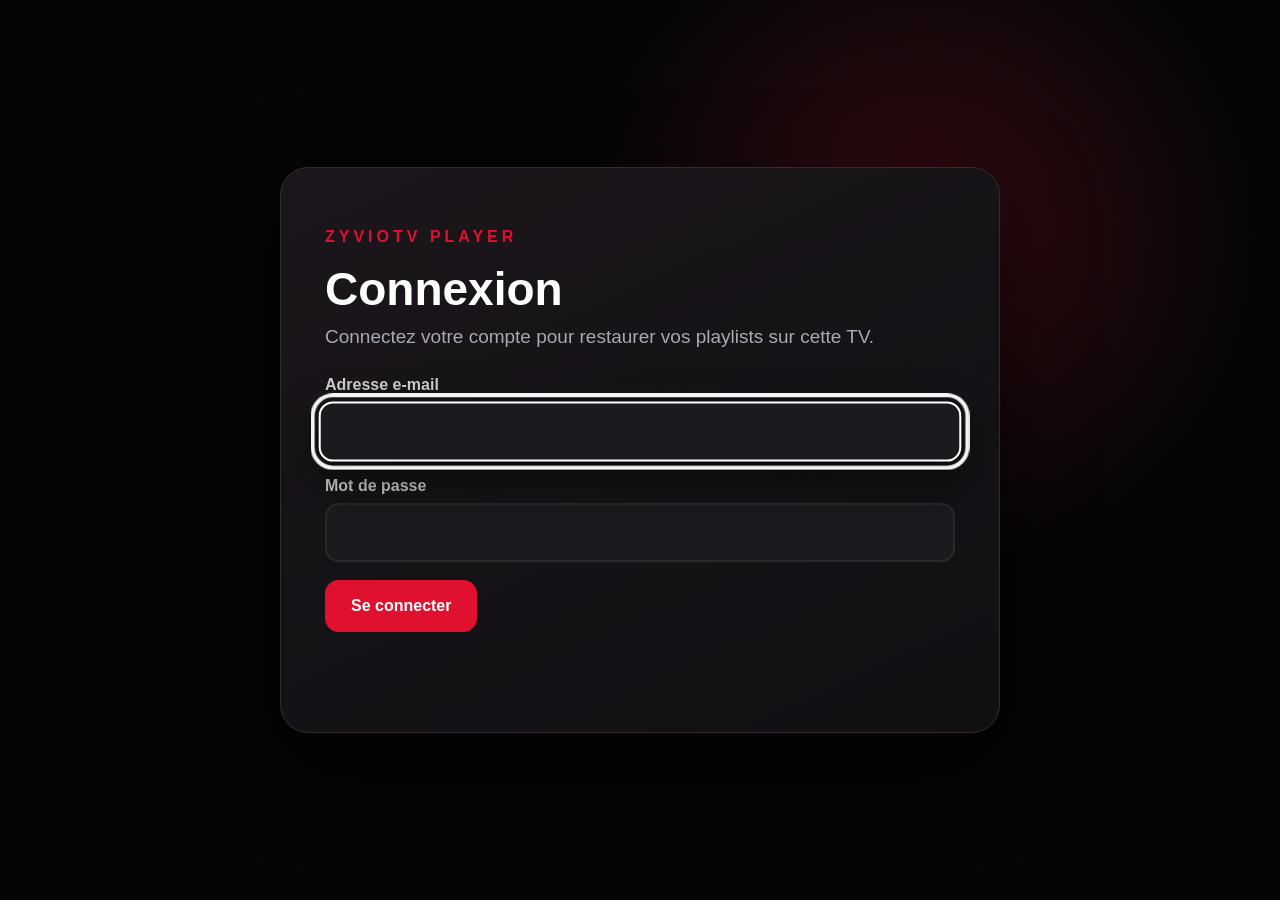
<file: tizenApp/index.html>
<!doctype html>
<html lang="fr">
<head>
    <meta charset="utf-8">
    <meta name="viewport" content="width=device-width,initial-scale=1,viewport-fit=cover">
    <title>ZYVIOTV Player</title>
    <link rel="stylesheet" href="styles.css">
</head>
<body>
    <section id="auth-screen" class="auth-screen">
        <div class="auth-card">
            <p class="eyebrow">ZYVIOTV PLAYER</p>
            <h1>Connexion</h1>
            <p class="auth-copy">Connectez votre compte pour restaurer vos playlists sur cette TV.</p>
            <label>
                <span>Adresse e-mail</span>
                <input id="auth-email" data-focusable type="email" autocomplete="email">
            </label>
            <label>
                <span>Mot de passe</span>
                <input id="auth-password" data-focusable type="password" autocomplete="current-password">
            </label>
            <button id="auth-submit" class="primary" data-focusable data-action="sign-in">Se connecter</button>
            <div id="auth-status" class="status" aria-live="polite"></div>
        </div>
    </section>

    <section id="profile-screen" class="profile-screen" hidden>
        <div class="profile-shell">
            <p class="eyebrow">ZYVIOTV PLAYER</p>
            <h1>Qui regarde ?</h1>
            <div id="profile-grid" class="profile-grid"></div>
            <div id="profile-status" class="status" aria-live="polite"></div>
        </div>
    </section>

    <section id="pin-screen" class="pin-screen" hidden>
        <div class="pin-card">
            <p class="eyebrow">CONTRÔLE PARENTAL</p>
            <h1 id="pin-title">Code PIN requis</h1>
            <p id="pin-copy">Saisissez le code PIN parental à 4 chiffres.</p>
            <input id="pin-input" data-focusable type="password" inputmode="numeric" maxlength="4" autocomplete="off">
            <div class="pin-actions">
                <button class="primary" data-focusable data-action="verify-pin">Valider</button>
                <button class="secondary" data-focusable data-action="cancel-pin">Annuler</button>
            </div>
            <div id="pin-status" class="status" aria-live="polite"></div>
        </div>
    </section>

    <section id="system-screen" class="system-screen" hidden>
        <div class="system-card">
            <p class="eyebrow">ZYVIOTV PLAYER</p>
            <h1 id="system-title">Information</h1>
            <p id="system-copy"></p>
            <div class="system-actions">
                <button id="system-continue" class="primary" data-focusable data-action="system-continue" hidden>Continuer</button>
                <button id="system-signout" class="secondary" data-focusable data-action="sign-out" hidden>Se déconnecter</button>
            </div>
        </div>
    </section>

    <section id="device-edit-screen" class="pin-screen" hidden>
        <div class="pin-card">
            <p class="eyebrow">APPAREIL</p>
            <h1>Renommer l’appareil</h1>
            <p>Choisissez un nom facile à reconnaître.</p>
            <input id="device-name-input" data-focusable type="text" maxlength="60" autocomplete="off">
            <div class="pin-actions">
                <button class="primary" data-focusable data-action="save-device-name">Enregistrer</button>
                <button class="secondary" data-focusable data-action="cancel-device-name">Annuler</button>
            </div>
            <div id="device-edit-status" class="status" aria-live="polite"></div>
        </div>
    </section>

    <main id="app-shell" class="app-shell" hidden>
        <aside class="rail" aria-label="Navigation principale">
            <div class="brand">
                <strong>ZYVIOTV</strong>
                <span>PLAYER</span>
            </div>

            <nav id="main-nav" aria-label="Rubriques ZYVIOTV">
                <button class="nav-item active" data-focusable data-section="home" aria-current="page">Accueil</button>
                <button class="nav-item" data-focusable data-section="live">TV</button>
                <button class="nav-item" data-focusable data-section="movies">Films</button>
                <button class="nav-item" data-focusable data-section="series">Séries</button>
                <button class="nav-item" data-focusable data-section="profiles">Profils</button>
                <button class="nav-item" data-focusable data-section="more">Plus</button>
            </nav>
        </aside>

        <section class="content">
            <video id="tv-player" class="tv-player" playsinline hidden></video>
            <header class="hero" aria-label="Découvrir ZYVIOTV">
                <div>
                    <p class="eyebrow">SAMSUNG SMART TV</p>
                    <h1>Tout votre univers au même endroit.</h1>
                    <p>Une expérience pensée pour la télécommande et l'affichage grand écran.</p>
                    <button class="primary" data-focusable data-action="open-live">Regarder la TV</button>
                </div>
            </header>

            <section class="shelf">
                <h2>Accès rapide</h2>
                <div class="cards">
                    <button class="card" data-focusable data-section="live"><span>TV en direct</span></button>
                    <button class="card" data-focusable data-section="movies"><span>Films</span></button>
                    <button class="card" data-focusable data-section="series"><span>Séries</span></button>
                    <button class="card" data-focusable data-section="favorites"><span>Favoris</span></button>
                </div>
            </section>

            <section id="continue-shelf" class="shelf" hidden>
                <div class="shelf-header"><h2>Reprendre la lecture</h2><button class="shelf-more" data-focusable data-home-see-all="continue" hidden>Voir tout</button></div>
                <div id="continue-cards" class="cards wide"></div>
            </section>

            <section id="next-episodes-shelf" class="shelf" hidden>
                <div class="shelf-header"><h2>Épisodes suivants</h2><button class="shelf-more" data-focusable data-home-see-all="next-episodes" hidden>Voir tout</button></div>
                <div id="next-episode-cards" class="cards wide"></div>
            </section>

            <section id="recent-channels-shelf" class="shelf" hidden>
                <div class="shelf-header"><h2>Chaînes récentes</h2><button class="shelf-more" data-focusable data-home-see-all="recent-live" hidden>Voir tout</button></div>
                <div id="recent-channel-cards" class="cards wide"></div>
            </section>

            <section id="favorites-shelf" class="shelf" hidden>
                <div class="shelf-header"><h2>Favoris</h2><button class="shelf-more" data-focusable data-home-see-all="favorites" hidden>Voir tout</button></div>
                <div id="favorite-cards" class="cards wide"></div>
            </section>

            <section id="recent-movies-shelf" class="shelf" hidden>
                <div class="shelf-header"><h2>Films récents</h2><button class="shelf-more" data-focusable data-home-see-all="recent-movies" hidden>Voir tout</button></div>
                <div id="recent-movie-cards" class="cards wide"></div>
            </section>

            <section id="recent-series-shelf" class="shelf" hidden>
                <div class="shelf-header"><h2>Séries récentes</h2><button class="shelf-more" data-focusable data-home-see-all="recent-series" hidden>Voir tout</button></div>
                <div id="recent-series-cards" class="cards wide"></div>
            </section>

            <section id="same-category-shelf" class="shelf" hidden>
                <div class="shelf-header"><h2 id="same-category-title">Dans la même catégorie</h2><button class="shelf-more" data-focusable data-home-see-all="same-category" hidden>Voir tout</button></div>
                <div id="same-category-cards" class="cards wide"></div>
            </section>

            <section id="more-panel" class="catalog-panel" hidden>
                <div class="catalog-header">
                    <h2>Plus</h2>
                </div>
                <div class="cards">
                    <button class="card" data-focusable data-action="open-devices"><span>Appareils</span></button>
                    <button class="card" data-focusable data-section="profiles"><span>Profils</span></button>
                    <button class="card" data-focusable data-action="sign-out"><span>Se déconnecter</span></button>
                </div>
            </section>

            <section id="devices-panel" class="catalog-panel" hidden>
                <div class="catalog-header">
                    <h2>Appareils</h2>
                    <span id="devices-count"></span>
                </div>
                <div id="devices-grid" class="catalog-grid"></div>
            </section>

            <section id="catalog-panel" class="catalog-panel" hidden>
                <div class="catalog-header">
                    <h2 id="catalog-title">Catalogue</h2>
                    <span id="catalog-count"></span>
                </div>
                <div id="catalog-grid" class="catalog-grid"></div>
            </section>

            <div id="status" class="status" aria-live="polite"></div>
        </section>
    </main>

    <script src="auth.js"></script>
    <script src="cloud.js"></script>
    <script src="provider.js"></script>
    <script src="player.js"></script>
    <script src="app.js"></script>
</body>
</html>
</file>
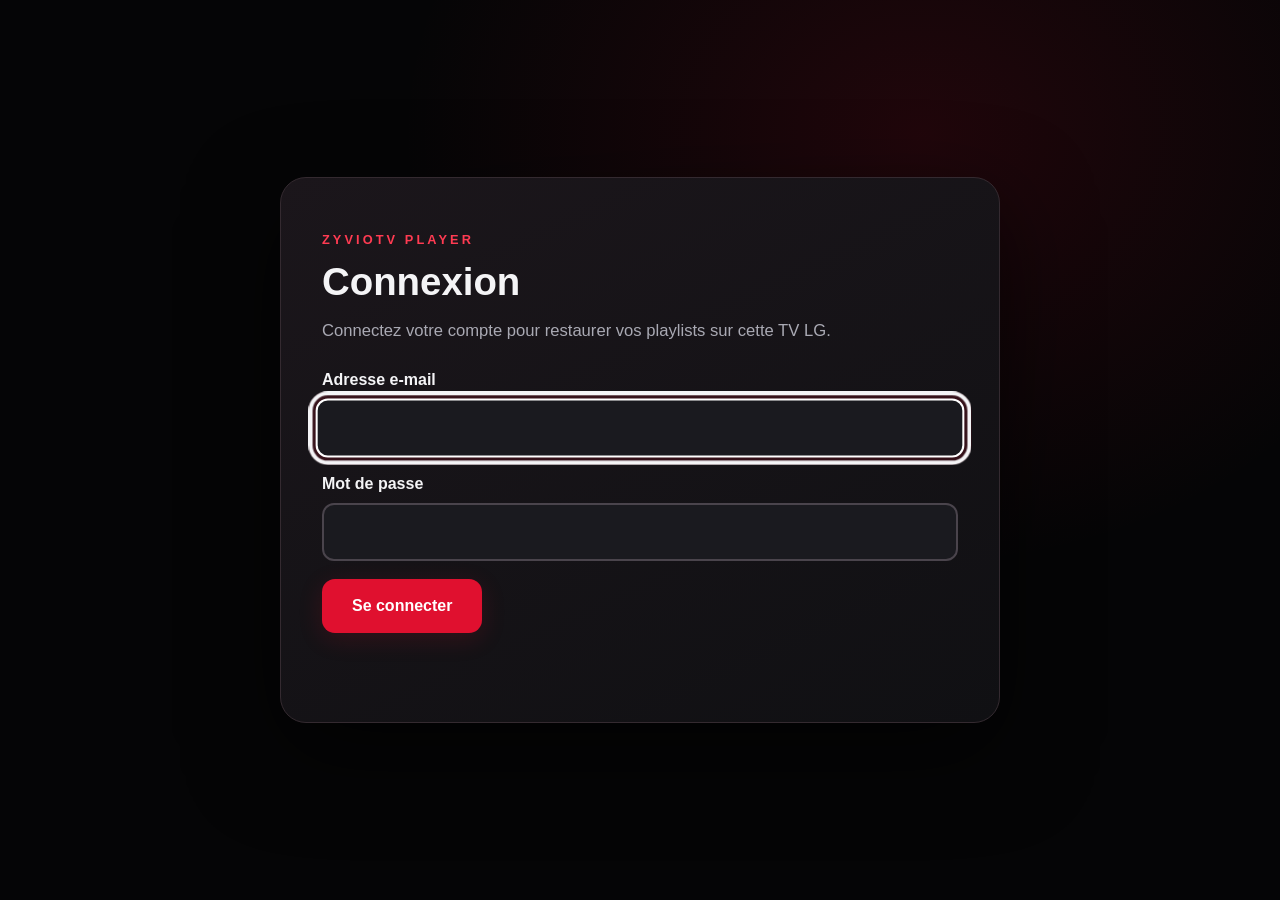
<file: webosApp/index.html>
<!doctype html>
<html lang="fr">
<head>
  <meta charset="utf-8">
  <meta name="viewport" content="width=device-width,initial-scale=1,viewport-fit=cover">
  <title>ZYVIOTV Player</title>
  <link rel="stylesheet" href="styles.css">
</head>
<body>
  <section id="auth-screen" class="auth-screen">
    <div class="auth-card">
      <p class="eyebrow">ZYVIOTV PLAYER</p>
      <h1>Connexion</h1>
      <p class="auth-copy">Connectez votre compte pour restaurer vos playlists sur cette TV LG.</p>
      <label>
        <span>Adresse e-mail</span>
        <input id="auth-email" data-focusable type="email" autocomplete="email">
      </label>
      <label>
        <span>Mot de passe</span>
        <input id="auth-password" data-focusable type="password" autocomplete="current-password">
      </label>
      <button class="primary" data-focusable data-action="sign-in">Se connecter</button>
      <div id="auth-status" class="status" aria-live="polite"></div>
    </div>
  </section>

  <section id="pin-screen" class="profile-screen" hidden>
    <div class="auth-card">
      <p class="eyebrow">CONTRÔLE PARENTAL</p>
      <h1 id="pin-title">Code PIN requis</h1>
      <p id="pin-copy" class="auth-copy">Saisissez le code PIN parental à 4 chiffres.</p>
      <input id="pin-input" data-focusable type="password" inputmode="numeric" maxlength="4" autocomplete="off">
      <div class="pin-actions">
        <button class="primary" data-focusable data-action="verify-pin">Valider</button>
        <button class="card" data-focusable data-action="cancel-pin">Annuler</button>
      </div>
      <div id="pin-status" class="status" aria-live="polite"></div>
    </div>
  </section>

  <section id="profile-screen" class="profile-screen" hidden>
    <div class="profile-shell">
      <p class="eyebrow">ZYVIOTV PLAYER</p>
      <h1>Qui regarde ?</h1>
      <div id="profile-grid" class="profile-grid"></div>
      <div id="profile-status" class="status" aria-live="polite"></div>
    </div>
  </section>

  <section id="system-screen" class="profile-screen" hidden>
    <div class="auth-card">
      <p class="eyebrow">ZYVIOTV PLAYER</p>
      <h1 id="system-title">Information</h1>
      <p id="system-copy" class="auth-copy"></p>
      <div class="pin-actions">
        <button id="system-continue" class="primary" data-focusable data-action="system-continue">Continuer</button>
        <button id="system-signout" class="card" data-focusable data-action="system-signout">Se déconnecter</button>
      </div>
    </div>
  </section>

  <section id="device-edit-screen" class="profile-screen" hidden>
    <div class="auth-card">
      <p class="eyebrow">APPAREIL</p>
      <h1>Renommer l’appareil</h1>
      <input id="device-name-input" data-focusable type="text" maxlength="40" autocomplete="off">
      <div class="pin-actions">
        <button class="primary" data-focusable data-action="device-save">Enregistrer</button>
        <button class="card" data-focusable data-action="device-cancel">Annuler</button>
      </div>
      <div id="device-edit-status" class="status" aria-live="polite"></div>
    </div>
  </section>

  <main id="app-shell" class="shell" hidden>
    <aside class="rail" aria-label="Navigation principale">
      <div class="brand">
        <strong>ZYVIOTV</strong>
        <span>PLAYER</span>
      </div>
      <nav aria-label="Rubriques ZYVIOTV">
        <button data-focusable data-section="home" class="nav active" aria-current="page">Accueil</button>
        <button data-focusable data-section="live" class="nav">TV</button>
        <button data-focusable data-section="movies" class="nav">Films</button>
        <button data-focusable data-section="series" class="nav">Séries</button>
        <button data-focusable data-section="profiles" class="nav">Profils</button>
        <button data-focusable data-section="more" class="nav">Plus</button>
      </nav>
    </aside>

    <section class="content">
      <video id="tv-player" class="tv-player" playsinline hidden></video>
      <header class="hero" aria-label="Découvrir ZYVIOTV">
        <p class="eyebrow">LG SMART TV</p>
        <h1>Tout votre univers au même endroit.</h1>
        <p>Interface grand écran pensée pour la télécommande LG.</p>
        <button class="primary" data-focusable data-section="live">Regarder la TV</button>
      </header>

      <section class="shelf">
        <h2>Accès rapide</h2>
        <div class="cards">
          <button class="card" data-focusable data-section="live">TV en direct</button>
          <button class="card" data-focusable data-section="movies">Films</button>
          <button class="card" data-focusable data-section="series">Séries</button>
          <button class="card" data-focusable data-section="favorites">Favoris</button>
        </div>
      </section>

      <section id="continue-shelf" class="shelf" hidden>
        <div class="shelf-header"><h2>Reprendre la lecture</h2><button class="shelf-more" data-focusable data-home-see-all="continue" hidden>Voir tout</button></div>
        <div id="continue-cards" class="cards"></div>
      </section>

      <section id="next-episodes-shelf" class="shelf" hidden>
        <div class="shelf-header"><h2>Épisodes suivants</h2><button class="shelf-more" data-focusable data-home-see-all="next-episodes" hidden>Voir tout</button></div>
        <div id="next-episode-cards" class="cards"></div>
      </section>

      <section id="recent-channels-shelf" class="shelf" hidden>
        <div class="shelf-header"><h2>Chaînes récentes</h2><button class="shelf-more" data-focusable data-home-see-all="recent-live" hidden>Voir tout</button></div>
        <div id="recent-channel-cards" class="cards"></div>
      </section>

      <section id="favorites-shelf" class="shelf" hidden>
        <div class="shelf-header"><h2>Favoris</h2><button class="shelf-more" data-focusable data-home-see-all="favorites" hidden>Voir tout</button></div>
        <div id="favorite-cards" class="cards"></div>
      </section>

      <section id="recent-movies-shelf" class="shelf" hidden>
        <div class="shelf-header"><h2>Films récents</h2><button class="shelf-more" data-focusable data-home-see-all="recent-movies" hidden>Voir tout</button></div>
        <div id="recent-movie-cards" class="cards"></div>
      </section>

      <section id="recent-series-shelf" class="shelf" hidden>
        <div class="shelf-header"><h2>Séries récentes</h2><button class="shelf-more" data-focusable data-home-see-all="recent-series" hidden>Voir tout</button></div>
        <div id="recent-series-cards" class="cards"></div>
      </section>

      <section id="same-category-shelf" class="shelf" hidden>
        <div class="shelf-header"><h2 id="same-category-title">Dans la même catégorie</h2><button class="shelf-more" data-focusable data-home-see-all="same-category" hidden>Voir tout</button></div>
        <div id="same-category-cards" class="cards"></div>
      </section>

      <section id="live-panel" class="catalog-panel" hidden>
        <div class="catalog-header">
          <h2>TV en direct</h2>
          <span id="live-count"></span>
        </div>
        <div id="live-grid" class="catalog-grid"></div>
      </section>

      <section id="catalog-panel" class="catalog-panel" hidden>
        <div class="catalog-header">
          <h2 id="catalog-title">Catalogue</h2>
          <span id="catalog-count"></span>
        </div>
        <div id="catalog-grid" class="catalog-grid"></div>
      </section>

      <section id="account-panel" class="catalog-panel" hidden>
        <div class="catalog-header">
          <h2>Plus</h2>
        </div>
        <div class="cards">
          <button class="card" data-focusable data-action="devices">Appareils</button>
          <button class="card" data-focusable data-action="sign-out">Se déconnecter</button>
        </div>
      </section>

      <section id="devices-panel" class="catalog-panel" hidden>
        <div class="catalog-header">
          <h2>Appareils</h2>
          <span id="devices-count"></span>
        </div>
        <div id="devices-grid" class="catalog-grid"></div>
      </section>

      <div id="status" class="status" aria-live="polite"></div>
    </section>
  </main>
  <script src="auth.js"></script>
  <script src="cloud.js"></script>
  <script src="provider.js"></script>
  <script src="player.js"></script>
  <script src="app.js"></script>
</body>
</html>
</file>
<file: tizenApp/styles.css>
* {
    box-sizing: border-box;
}

html, body {
    margin: 0;
    width: 100%;
    height: 100%;
    background: #050506;
    color: #fff;
    font-family: Manrope, Arial, Helvetica, sans-serif;
    overflow: hidden;
}

button {
    font: inherit;
    color: inherit;
}

.app-shell {
    display: grid;
    grid-template-columns: 210px 1fr;
    height: 100vh;
}

.rail {
    padding: 42px 24px;
    background: #121215;
    border-right: 1px solid #24242A;
}

.brand {
    margin-bottom: 46px;
}

.brand strong {
    display: block;
    font-size: 28px;
    letter-spacing: 1px;
}

.brand span,
.eyebrow {
    color: #E0102F;
    font-weight: 800;
    letter-spacing: 4px;
}

nav {
    display: grid;
    gap: 14px;
}

.nav-item,
.primary,
.card {
    border: 2px solid transparent;
    outline: none;
    cursor: pointer;
    transition: transform 120ms ease, border-color 120ms ease, background 120ms ease;
}

.nav-item {
    text-align: left;
    padding: 16px 18px;
    border-radius: 14px;
    background: transparent;
    color: #A9A9B3;
}

.nav-item.active {
    background: #251014;
    color: #fff;
}

[data-focusable]:focus {
    border-color: #E0102F;
    transform: scale(1.045);
}

.content {
    padding: 36px 44px 64px;
    overflow-y: auto;
}

.hero {
    min-height: 330px;
    display: flex;
    align-items: center;
    padding: 44px;
    border-radius: 28px;
    background:
        radial-gradient(circle at 78% 30%, rgba(239,35,60,.20), transparent 34%),
        linear-gradient(105deg, #300308, #111 55%, #080808);
}

.hero > div {
    max-width: 760px;
}

.hero h1 {
    margin: 10px 0 14px;
    font-size: 48px;
    line-height: 1.05;
}

.hero p {
    color: #A9A9B3;
    font-size: 20px;
    line-height: 1.45;
}

.primary {
    margin-top: 18px;
    padding: 15px 24px;
    border-radius: 14px;
    background: #E0102F;
    font-weight: 800;
}

.shelf {
    margin-top: 34px;
}

.shelf h2 {
    font-size: 25px;
}

.cards {
    display: flex;
    gap: 18px;
}

.card {
    width: 240px;
    height: 150px;
    padding: 20px;
    border-radius: 20px;
    background: linear-gradient(160deg, #292929, #121215);
    display: flex;
    align-items: flex-end;
    text-align: left;
    font-weight: 800;
    font-size: 20px;
}

.cards.wide .card {
    width: 310px;
}

.card.landscape {
    height: 174px;
}

.status {
    min-height: 28px;
    margin-top: 28px;
    color: #aaa;
}

@media (max-width: 1280px) {
    .app-shell {
        grid-template-columns: 180px 1fr;
    }

    .hero h1 {
        font-size: 38px;
    }

    .card {
        width: 200px;
    }
}


.tv-player {
  position: fixed;
  inset: 0;
  width: 100vw;
  height: 100vh;
  object-fit: contain;
  background: #000;
  z-index: 50;
}


.auth-screen {
    position: fixed;
    inset: 0;
    z-index: 100;
    display: grid;
    place-items: center;
    padding: 48px;
    background:
        radial-gradient(circle at 72% 26%, rgba(239,35,60,.20), transparent 30%),
        #050506;
}

.auth-card {
    width: min(720px, 72vw);
    padding: 44px;
    border: 1px solid #242424;
    border-radius: 28px;
    background: #101010;
    box-shadow: 0 28px 80px rgba(0,0,0,.46);
}

.auth-card h1 {
    margin: 8px 0 10px;
    font-size: 46px;
}

.auth-copy {
    margin: 0 0 28px;
    color: #A9A9B3;
    font-size: 19px;
}

.auth-card label {
    display: grid;
    gap: 8px;
    margin-top: 16px;
    color: #cfcfcf;
    font-weight: 700;
}

.auth-card input {
    width: 100%;
    padding: 16px 18px;
    border: 2px solid #292929;
    border-radius: 14px;
    outline: none;
    background: #1A1A1F;
    color: #fff;
    font-size: 20px;
}

.auth-card input:focus {
    border-color: #fff;
}

.auth-card .primary:focus,
[data-focusable]:focus {
    border-color: #fff;
    box-shadow: 0 0 0 3px rgba(255,255,255,.2);
}

[hidden] {
    display: none !important;
}


.catalog-panel {
    margin-top: 34px;
}

.catalog-header {
    display: flex;
    align-items: baseline;
    justify-content: space-between;
    gap: 24px;
}

.catalog-header h2 {
    margin: 0 0 18px;
    font-size: 25px;
}

.catalog-header span {
    color: #9f9f9f;
    font-size: 16px;
}

.catalog-grid {
    display: grid;
    grid-template-columns: repeat(5, minmax(150px, 1fr));
    gap: 18px;
}

.catalog-card {
    min-height: 210px;
    padding: 16px;
    border: 2px solid transparent;
    border-radius: 18px;
    outline: none;
    background:
        linear-gradient(180deg, rgba(0,0,0,.04), rgba(0,0,0,.72)),
        #1a1a1a;
    color: #fff;
    display: flex;
    flex-direction: column;
    justify-content: flex-end;
    align-items: flex-start;
    text-align: left;
}

.catalog-card strong {
    font-size: 19px;
    line-height: 1.25;
}

.catalog-card small {
    margin-top: 6px;
    color: #b9b9b9;
}

.catalog-card:focus {
    border-color: #fff;
    transform: scale(1.035);
    box-shadow: 0 0 0 3px rgba(255,255,255,.2);
}

@media (max-width: 1280px) {
    .catalog-grid {
        grid-template-columns: repeat(4, minmax(140px, 1fr));
    }
}


.catalog-card.favorite::after {
    content: "★ FAVORI";
    margin-top: 10px;
    color: #fff;
    font-size: 13px;
    font-weight: 800;
    letter-spacing: .8px;
}

.catalog-card.favorite {
    box-shadow: inset 0 0 0 1px rgba(255,255,255,.22);
}


.profile-screen {
    position: fixed;
    inset: 0;
    z-index: 90;
    display: grid;
    place-items: center;
    padding: 48px;
    background:
        radial-gradient(circle at 50% 18%, rgba(239,35,60,.16), transparent 26%),
        #050506;
}

.profile-shell {
    width: min(1180px, 88vw);
    text-align: center;
}

.profile-shell h1 {
    margin: 8px 0 34px;
    font-size: 48px;
}

.profile-grid {
    display: flex;
    justify-content: center;
    flex-wrap: wrap;
    gap: 24px;
}

.profile-card {
    width: 190px;
    min-height: 220px;
    padding: 24px 18px;
    border: 2px solid transparent;
    border-radius: 22px;
    outline: none;
    background: #151515;
    color: #fff;
    display: grid;
    place-items: center;
    gap: 14px;
}

.profile-avatar {
    width: 104px;
    height: 104px;
    border-radius: 50%;
    display: grid;
    place-items: center;
    background: linear-gradient(145deg, #2b2b2b, #111);
    font-size: 34px;
    font-weight: 900;
}

.profile-card strong {
    font-size: 21px;
}

.profile-card small {
    color: #aaa;
}

.profile-card:focus {
    border-color: #fff;
    transform: scale(1.05);
    box-shadow: 0 0 0 3px rgba(255,255,255,.2);
}

.home-progress {
    display: block;
    width: 100%;
    height: 5px;
    margin-top: 12px;
    overflow: hidden;
    border-radius: 999px;
    background: #333;
}

.home-progress > span {
    display: block;
    height: 100%;
    background: #fff;
}

.card.home-item {
    min-height: 174px;
    flex-direction: column;
    justify-content: flex-end;
    align-items: flex-start;
}

.card.home-item small {
    margin-top: 6px;
    color: #aaa;
    font-size: 14px;
}


.pin-screen {
    position: fixed;
    inset: 0;
    z-index: 110;
    display: grid;
    place-items: center;
    padding: 48px;
    background: rgba(0,0,0,.88);
}

.pin-card {
    width: min(620px, 70vw);
    padding: 42px;
    border: 1px solid #2a2a2a;
    border-radius: 26px;
    background: #101010;
    text-align: center;
}

.pin-card h1 {
    margin: 8px 0 10px;
    font-size: 40px;
}

.pin-card p {
    color: #bbb;
    font-size: 18px;
}

.pin-card input {
    width: 220px;
    margin: 20px auto 8px;
    padding: 16px;
    border: 2px solid #333;
    border-radius: 14px;
    outline: none;
    background: #1A1A1F;
    color: #fff;
    font-size: 28px;
    letter-spacing: 14px;
    text-align: center;
}

.pin-card input:focus {
    border-color: #fff;
}

.pin-actions {
    display: flex;
    justify-content: center;
    gap: 16px;
}

.secondary {
    margin-top: 18px;
    padding: 15px 24px;
    border: 2px solid transparent;
    border-radius: 14px;
    outline: none;
    background: #242424;
    color: #fff;
    font-weight: 800;
}

.secondary:focus {
    border-color: #fff;
    box-shadow: 0 0 0 3px rgba(255,255,255,.2);
}


.system-screen {
    position: fixed;
    inset: 0;
    z-index: 130;
    display: grid;
    place-items: center;
    padding: 48px;
    background:
        radial-gradient(circle at 50% 22%, rgba(239,35,60,.16), transparent 28%),
        #050506;
}

.system-card {
    width: min(760px, 76vw);
    padding: 46px;
    border: 1px solid #292929;
    border-radius: 28px;
    background: #101010;
    text-align: center;
}

.system-card h1 {
    margin: 8px 0 14px;
    font-size: 44px;
}

.system-card p {
    color: #A9A9B3;
    font-size: 20px;
    line-height: 1.5;
}

.system-actions {
    display: flex;
    justify-content: center;
    gap: 16px;
    flex-wrap: wrap;
}

.device-card {
    min-height: 170px;
}

.device-card.current::after {
    content: "CET APPAREIL";
    margin-top: 10px;
    color: #fff;
    font-size: 12px;
    font-weight: 800;
    letter-spacing: .8px;
}

.shelf-header{display:flex;align-items:center;justify-content:space-between;gap:18px}
.shelf-more{border:0;background:transparent;color:#aaa;font-weight:800;font-size:14px;padding:10px 14px;border-radius:10px}
.shelf-more:focus{outline:2px solid #fff;color:#fff;background:#1A1A1F}

/* Claude Design D6: shared TV tokens and accessible remote focus. */
:root { --zyvio-bg: #050506; --zyvio-canvas: #0A0A0C; --zyvio-surface-1: #121215; --zyvio-surface-2: #1A1A1F; --zyvio-red: #E0102F; --zyvio-text: #F4F4F6; --zyvio-muted: #A9A9B3; --zyvio-focus: #F4F4F6; }
:focus-visible, [data-focusable]:focus { outline: 4px solid var(--zyvio-focus); outline-offset: 4px; }
@media (prefers-reduced-motion: reduce) { *, *::before, *::after { animation-duration: .01ms !important; transition-duration: .01ms !important; scroll-behavior: auto !important; } }

/* Claude Design D6 — TV component interactions (reference: D6 Design System Final). */
:root {
  --zyvio-pressed: #B30C25;
  --zyvio-red-tint: #2A0A10;
  --zyvio-focus-ring: #F4F4F6;
  --zyvio-motion-ease: cubic-bezier(.2, 0, 0, 1);
}
button, [data-focusable], .nav, .card, .primary {
  transition: transform 150ms var(--zyvio-motion-ease), opacity 150ms var(--zyvio-motion-ease);
}
button:focus-visible, [data-focusable]:focus, .nav:focus, .card:focus, .primary:focus {
  outline: 4px solid var(--zyvio-focus-ring);
  outline-offset: 4px;
  border-color: var(--zyvio-focus-ring);
  transform: scale(1.02);
}
button:disabled, [data-focusable][aria-disabled="true"] {
  opacity: .4;
  cursor: default;
}
.primary:active, button:active { transform: scale(.97); }
.primary:active { background-color: var(--zyvio-pressed); }
@media (prefers-reduced-motion: reduce) {
  button:focus-visible, [data-focusable]:focus, .nav:focus, .card:focus, .primary:focus { transform: none !important; }
}


/* D6 responsive TV layout: preserve remote focus and prevent card clipping
   on 720p, 1080p and 4K logical viewports. */
.app-shell, .shell { min-width: 0; }
.content { min-width: 0; }
.catalog-grid {
  grid-template-columns: repeat(auto-fit, minmax(min(100%, 176px), 1fr));
  align-items: stretch;
}
.catalog-card { min-width: 0; }
.cards, .shelf { max-width: 100%; }
.cards { overflow-x: auto; padding: 6px 6px 14px; scroll-padding-inline: 6px; }
.cards .card { flex: 0 0 auto; }
:focus-visible { scroll-margin: 20px; }
@media (max-width: 1280px) {
  .app-shell, .shell { grid-template-columns: 180px minmax(0, 1fr); }
  .rail { padding: 24px 16px; }
  .content { padding: 24px 24px 48px; }
  .catalog-grid { grid-template-columns: repeat(auto-fit, minmax(min(100%, 156px), 1fr)); }
  .hero { min-height: 260px; padding: 28px; }
}
@media (min-width: 2560px) {
  .app-shell, .shell { grid-template-columns: 260px minmax(0, 1fr); }
  .content { padding: 52px 68px 80px; }
  .catalog-grid { grid-template-columns: repeat(auto-fit, minmax(220px, 1fr)); gap: 24px; }
  .hero { min-height: 420px; padding: 60px; }
}
@media (prefers-reduced-motion: reduce) {
  .cards { scroll-behavior: auto; }
}


/* D7 physical-TV safe margins and readable focus after scaling.
   D6 TV focus: 4px white ring + 4px offset, never clipped by shelf edges. */
:root { --zyvio-tv-safe: 32px; }
.rail { padding-left: max(24px, var(--zyvio-tv-safe)); }
.content { padding-right: max(44px, var(--zyvio-tv-safe)); padding-bottom: max(64px, var(--zyvio-tv-safe)); }
.cards { padding: 12px 10px 20px; }
.catalog-grid { padding: 8px; }
[data-focusable]:focus-visible, button:focus-visible {
  position: relative;
  z-index: 2;
}
@media (max-width: 1280px) {
  :root { --zyvio-tv-safe: 20px; }
  .rail { padding-left: var(--zyvio-tv-safe); }
  .content { padding-right: var(--zyvio-tv-safe); padding-bottom: 44px; }
}
@media (min-width: 2560px) {
  :root { --zyvio-tv-safe: 48px; }
  .rail { padding-left: var(--zyvio-tv-safe); }
  .content { padding-right: max(68px, var(--zyvio-tv-safe)); }
}


/* D6 Samsung 10-foot experience: navigation, hero, shelves and focus safety. */
.app-shell {
  grid-template-columns: clamp(188px, 16vw, 268px) minmax(0, 1fr);
}
.rail {
  padding-top: max(40px, var(--zyvio-tv-safe));
  padding-bottom: var(--zyvio-tv-safe);
}
.nav-item {
  min-height: 58px;
  width: 100%;
  text-align: left;
  border-radius: 14px;
}
.nav-item.active {
  background: var(--zyvio-red-tint);
  color: var(--zyvio-text);
  border-left: 4px solid var(--zyvio-red);
}
.hero {
  position: relative;
  overflow: hidden;
  min-height: clamp(270px, 34vh, 470px);
  border-radius: 24px;
  background: linear-gradient(105deg, #2A0A10 0%, #121215 60%, #050506 100%);
}
.hero > div { max-width: min(680px, 72%); }
.hero h1 { line-height: 1.12; text-wrap: balance; }
.hero .primary { min-height: 52px; padding-inline: 26px; }
.shelf { min-width: 0; margin-block: 28px; }
.shelf h2 { color: var(--zyvio-text); }
.cards { gap: 18px; overflow-x: auto; overflow-y: hidden; scroll-snap-type: x proximity; }
.cards > .card { scroll-snap-align: start; min-height: 108px; }
.catalog-panel, .more-panel, .devices-panel { min-width: 0; }
.catalog-card:focus-visible, .profile-card:focus-visible, .nav-item:focus-visible {
  outline: 4px solid var(--zyvio-focus-ring);
  outline-offset: 4px;
  transform: scale(1.02);
}
@media (max-width: 1280px) {
  .app-shell { grid-template-columns: 180px minmax(0, 1fr); }
  .nav-item { min-height: 48px; }
  .hero { min-height: 250px; }
  .cards { gap: 12px; }
}
@media (min-width: 2560px) {
  .app-shell { grid-template-columns: 280px minmax(0, 1fr); }
  .nav-item { min-height: 78px; font-size: 1.25em; }
  .hero { min-height: 480px; }
  .cards { gap: 24px; }
}
@media (prefers-reduced-motion: reduce) {
  .cards { scroll-snap-type: none; }
  .catalog-card:focus-visible, .profile-card:focus-visible, .nav-item:focus-visible { transform: none; }
}


/* Phase 192: align Tizen TV stage with D6/LG ten-foot presentation. */
:root{--d6-base:#050506;--d6-surface:#121215;--d6-surface-raised:#1A1A1F;--d6-accent:#E0102F;--d6-light:#FF3B52;--d6-text:#F4F4F6;--d6-muted:#A9A9B3;--d6-safe:clamp(24px,3.2vw,68px)}
.app-shell{grid-template-columns:clamp(204px,17vw,310px) minmax(0,1fr);min-width:0}
.rail{display:flex;flex-direction:column;gap:clamp(24px,3vw,55px);padding:var(--d6-safe) 18px var(--d6-safe) var(--d6-safe);background:linear-gradient(160deg,#171317,#121215 60%,#0B0B0D);border-right:1px solid #343036}
.nav-item{min-height:clamp(52px,4vw,82px);display:flex;align-items:center;color:var(--d6-muted);font-weight:800;border-radius:14px}
.nav-item.active{background:#2A0A10;color:var(--d6-text);border-left:3px solid var(--d6-accent)}
.nav-item:focus{color:#fff;background:#24242A}
.content{min-width:0;padding:var(--d6-safe) var(--d6-safe) calc(var(--d6-safe) + 30px);overflow-x:hidden}
.hero{min-height:clamp(255px,36vh,590px);padding:clamp(30px,4vw,76px);border:1px solid #381A21;background:radial-gradient(circle at 82% 25%,#E0102F50,transparent 44%),linear-gradient(112deg,#270B10,#141215 58%,#08080A);box-shadow:0 25px 60px #0006}
.hero h1{font-size:clamp(35px,3.4vw,72px);line-height:1.08;letter-spacing:-.03em}
.hero p{font-size:clamp(17px,1.3vw,26px);color:#D4CDD0}
.shelf{margin-top:clamp(26px,2.7vw,56px);min-width:0}
.shelf h2,.catalog-header h2{font-size:clamp(22px,1.7vw,37px);letter-spacing:-.02em}
.cards{display:flex;gap:clamp(14px,1.4vw,28px);max-width:100%;overflow-x:auto;overflow-y:hidden;padding:12px 10px 20px;scroll-padding:12px}
.cards .card{flex:0 0 clamp(195px,17vw,330px);min-height:clamp(145px,13vw,255px);border-radius:20px;border:2px solid #302C33;background:linear-gradient(155deg,#29232A,#161519 55%,#101013)}
.catalog-grid{gap:clamp(14px,1.4vw,30px);padding:12px;grid-template-columns:repeat(auto-fit,minmax(min(100%,176px),1fr))}
.catalog-card{border:2px solid #37313A;border-radius:18px;background:linear-gradient(180deg,#232027,#121114 55%,#09090B)}
.primary:active{background:#B30C25}
[data-focusable]:focus,.nav-item:focus,.card:focus,.catalog-card:focus{outline:4px solid #F4F4F6;outline-offset:4px;border-color:#F4F4F6;transform:scale(1.02);box-shadow:0 16px 42px #0009}
.auth-card,.pin-card{border:1px solid #342A30;background:linear-gradient(155deg,#1B161B,#101013);box-shadow:0 30px 90px #0009}
.profile-card{border:2px solid #353039;background:var(--d6-surface)}
@media(max-width:1280px){:root{--d6-safe:24px}.app-shell{grid-template-columns:182px minmax(0,1fr)}.hero{min-height:245px;padding:28px}.cards .card{flex-basis:195px;min-height:138px}.catalog-grid{grid-template-columns:repeat(auto-fit,minmax(min(100%,156px),1fr))}}
@media(min-width:2560px){:root{--d6-safe:64px}.app-shell{grid-template-columns:330px minmax(0,1fr)}.catalog-grid{grid-template-columns:repeat(auto-fit,minmax(220px,1fr))}}
@media(prefers-reduced-motion:reduce){[data-focusable]:focus,.nav-item:focus,.card:focus,.catalog-card:focus{transform:none!important}.content,.cards{scroll-behavior:auto!important}}

/* D7 #199: accessible focus, text readability and small-screen overscan. */
[data-focusable]:focus-visible,button:focus-visible,input:focus-visible{outline:4px solid #F4F4F6;outline-offset:4px;z-index:5}
button:disabled,[data-focusable][aria-disabled="true"]{opacity:.45;cursor:default}
input:focus-visible{box-shadow:0 0 0 7px rgba(224,16,47,.16)}
.hero h1,.auth-card h1,.pin-card h1{overflow-wrap:break-word}
.catalog-card,.card,.nav-item{scroll-margin:18px}
@media (max-width:1280px){.content{padding-left:24px;padding-right:24px}.cards{scroll-padding-inline:16px}}
@media (prefers-reduced-motion: reduce){[data-focusable],button,.card,.catalog-card,.nav-item{animation:none!important;transition:none!important;scroll-behavior:auto!important}}
</file>
<file: webosApp/styles.css>
/* ZYVIOTV D6 LG webOS — unified 10-foot interface. */
:root{--bg:#050506;--canvas:#0A0A0C;--surface:#121215;--surface-2:#1A1A1F;--surface-3:#24242A;--red:#E0102F;--red-light:#FF3B52;--red-down:#B30C25;--red-tint:#2A0A10;--text:#F4F4F6;--muted:#A9A9B3;--ring:#F4F4F6;--safe:clamp(24px,3.2vw,72px);--ease:cubic-bezier(.2,0,0,1)}
*{box-sizing:border-box}html,body{height:100%;width:100%;margin:0;background:var(--bg);color:var(--text);font-family:Manrope,Arial,Helvetica,sans-serif;overflow:hidden}button,input{font:inherit}button{cursor:pointer;color:inherit}button:disabled,[data-focusable][aria-disabled=true]{opacity:.42;cursor:default}button:focus,[data-focusable]:focus{outline:4px solid var(--ring);outline-offset:4px;position:relative;z-index:3;transform:scale(1.02)}button:active{transform:scale(.98)}[hidden]{display:none!important}
.shell{display:grid;grid-template-columns:clamp(204px,17vw,308px) minmax(0,1fr);height:100vh;min-width:0}.rail{display:flex;flex-direction:column;gap:48px;padding:var(--safe) 18px var(--safe) var(--safe);background:linear-gradient(160deg,#161317,var(--surface) 52%,#0B0B0D);border-right:1px solid #29252A;overflow-y:auto}.brand{padding:5px 12px}.brand strong{display:block;font-weight:900;font-size:clamp(23px,2.05vw,37px);letter-spacing:-1px}.brand span{display:block;color:var(--red-light);font-size:12px;font-weight:800;letter-spacing:.35em}.rail nav{display:grid;gap:10px}.nav{min-height:58px;display:flex;align-items:center;width:100%;padding:13px 17px;border:2px solid transparent;border-radius:14px;background:transparent;color:var(--muted);font-weight:750;text-align:left;font-size:clamp(16px,1.25vw,23px)}.nav.active{background:var(--red-tint);border-left-color:var(--red);color:var(--text)}.nav:focus{background:var(--surface-3);color:#fff}
.content{min-width:0;overflow-x:hidden;overflow-y:auto;padding:var(--safe) var(--safe) calc(var(--safe) + 40px);scroll-behavior:smooth}.hero{position:relative;isolation:isolate;overflow:hidden;display:flex;flex-direction:column;justify-content:center;align-items:flex-start;min-height:clamp(275px,36vh,600px);padding:clamp(30px,4vw,82px);border:1px solid #3A1920;border-radius:28px;background:radial-gradient(ellipse at 84% 28%,rgba(224,16,47,.34),transparent 41%),linear-gradient(105deg,#28090F 0%,#151215 50%,#08080A 100%);box-shadow:0 28px 60px #0005}.hero:after{content:"";position:absolute;z-index:-1;right:-8%;bottom:-60%;width:60%;aspect-ratio:1;border:2px solid #FF3B5222;border-radius:50%;box-shadow:0 0 100px #E0102F25}.eyebrow{color:var(--red-light);font-size:clamp(12px,1vw,18px);font-weight:850;letter-spacing:.24em;text-transform:uppercase}.hero h1{max-width:850px;margin:12px 0;font-size:clamp(34px,3.3vw,74px);font-weight:850;letter-spacing:-.035em;line-height:1.08}.hero p:not(.eyebrow){max-width:720px;color:#D4CDD0;font-size:clamp(16px,1.25vw,26px);line-height:1.5}.primary{min-height:54px;padding:14px 28px;background:var(--red);color:#fff;border:2px solid transparent;border-radius:13px;font-weight:850;font-size:clamp(16px,1.2vw,23px)}.primary:active{background:var(--red-down)}.hero .primary{margin-top:20px}
.shelf{min-width:0;margin-top:clamp(26px,2.7vw,55px)}.shelf-header,.catalog-header{display:flex;align-items:center;justify-content:space-between;gap:20px;margin-bottom:17px}.shelf h2,.catalog-header h2{margin:0;color:var(--text);font-size:clamp(23px,1.7vw,37px);font-weight:820;letter-spacing:-.025em}.shelf-more{min-height:44px;padding:10px 16px;border:2px solid transparent;background:var(--surface-2);border-radius:12px;color:var(--muted);font-weight:800}.cards{display:flex;gap:clamp(14px,1.4vw,28px);max-width:100%;overflow-x:auto;overflow-y:hidden;padding:12px 10px 20px;scroll-padding-inline:12px;scrollbar-width:thin;scrollbar-color:#49434A transparent}.card{flex:0 0 clamp(195px,17vw,330px);display:flex;flex-direction:column;justify-content:flex-end;align-items:flex-start;min-height:clamp(132px,13vw,245px);padding:clamp(16px,1.5vw,30px);border:2px solid #333037;border-radius:20px;background:linear-gradient(155deg,#29232A 0%,#161519 50%,#111114 100%);color:var(--text);font-size:clamp(17px,1.35vw,26px);font-weight:800;text-align:left;overflow:hidden}.card.wide{flex-basis:clamp(260px,23vw,450px)}.card.home-item{min-height:clamp(180px,16vw,320px)}.card.home-item small{margin-top:9px;font-size:clamp(13px,.9vw,18px);color:var(--muted);font-weight:550}.home-progress{display:block;width:100%;height:6px;margin-top:15px;border-radius:99px;overflow:hidden;background:#3C3940}.home-progress>span{display:block;height:100%;background:var(--red-light)}.card:focus,.catalog-card:focus,.profile-card:focus{border-color:#fff;box-shadow:0 16px 42px #0009}
.catalog-panel{margin-top:clamp(30px,2.8vw,62px)}.catalog-header span{font-size:clamp(14px,1vw,19px);color:var(--muted)}.catalog-grid{display:grid;grid-template-columns:repeat(auto-fill,minmax(clamp(152px,13vw,290px),1fr));gap:clamp(14px,1.4vw,30px);padding:12px}.catalog-card{display:flex;flex-direction:column;align-items:flex-start;justify-content:flex-end;min-width:0;min-height:clamp(210px,19vw,390px);padding:clamp(15px,1.45vw,28px);border:2px solid #343039;border-radius:18px;outline:none;background:linear-gradient(180deg,#242028 5%,#121114 55%,#09090B);color:var(--text);text-align:left;overflow:hidden}.catalog-card strong{font-size:clamp(17px,1.2vw,25px);line-height:1.25;overflow-wrap:anywhere}.catalog-card small{margin-top:7px;color:var(--muted);font-size:clamp(13px,.88vw,18px)}.catalog-card.favorite:after{content:"★ FAVORI";margin-top:12px;color:var(--red-light);font-size:13px;font-weight:800;letter-spacing:.07em}.status{min-height:24px;margin-top:24px;color:var(--muted);font-size:clamp(14px,1vw,20px)}
.auth-screen,.profile-screen{position:fixed;inset:0;z-index:90;display:grid;place-items:center;padding:var(--safe);background:radial-gradient(ellipse at 72% 15%,#E0102F20,transparent 40%),var(--bg)}.auth-card{width:min(740px,82vw);padding:clamp(28px,3.2vw,64px);border:1px solid #342A30;border-radius:26px;background:linear-gradient(155deg,#1B161B,#101013);box-shadow:0 30px 90px #0009}.auth-card h1,.profile-shell h1{font-size:clamp(32px,3vw,60px);margin:9px 0 15px;line-height:1.14}.auth-copy{font-size:clamp(16px,1.3vw,23px);line-height:1.5;color:var(--muted);margin:0 0 27px}.auth-card label{display:grid;gap:10px;margin:18px 0;font-weight:750}.auth-card input{width:100%;min-height:58px;border:2px solid #4A444C;border-radius:12px;background:var(--surface-2);padding:14px 18px;outline:none;color:var(--text);font-size:20px}.auth-card input:focus{border-color:#fff;outline:4px solid #F4F4F6;outline-offset:3px}.pin-actions{display:flex;gap:16px;flex-wrap:wrap;margin-top:24px}.pin-actions .card{flex:0 0 auto;min-height:54px;padding:13px 24px;justify-content:center}
.profile-shell{max-width:min(1350px,92vw);text-align:center}.profile-grid{display:flex;justify-content:center;flex-wrap:wrap;gap:clamp(18px,2vw,42px);padding:14px}.profile-card{width:clamp(180px,14vw,290px);min-height:clamp(208px,19vw,340px);padding:26px 18px;display:grid;justify-items:center;align-content:center;gap:14px;border:2px solid #353039;border-radius:22px;background:var(--surface);color:var(--text)}.profile-avatar{display:grid;place-items:center;width:clamp(95px,8vw,160px);aspect-ratio:1;border-radius:50%;background:linear-gradient(145deg,#4A242D,#19191C);font-size:clamp(32px,3vw,62px);font-weight:900}.profile-card strong{font-size:clamp(20px,1.5vw,30px)}.profile-card small{color:var(--muted)}.device-card.current{border-color:#fff}.device-card.current strong:after{content:" · CET APPAREIL";font-size:12px;color:var(--muted)}.tv-player{position:fixed;inset:0;z-index:50;width:100vw;height:100vh;background:#000;object-fit:contain}
.nav,.primary,.card,.catalog-card,.profile-card,.shelf-more{transition:transform 150ms var(--ease),background 150ms var(--ease),border-color 150ms var(--ease),box-shadow 150ms var(--ease)}
@media(max-width:1280px){:root{--safe:24px}.shell{grid-template-columns:182px minmax(0,1fr)}.rail{gap:25px;padding-right:12px}.nav{min-height:48px;padding:9px 12px}.content{padding-bottom:52px}.hero{min-height:245px;padding:28px}.catalog-grid{grid-template-columns:repeat(auto-fill,minmax(150px,1fr))}.catalog-card{min-height:190px}.card{flex-basis:195px;min-height:130px}.card.home-item{min-height:165px}.profile-card{min-height:210px}}
@media(min-width:2560px){:root{--safe:64px}.shell{grid-template-columns:330px minmax(0,1fr)}.nav{min-height:82px}.cards{gap:30px}.catalog-grid{grid-template-columns:repeat(auto-fill,minmax(260px,1fr))}}
@media(prefers-reduced-motion:reduce){*,*:before,*:after{animation-duration:.01ms!important;transition-duration:.01ms!important;scroll-behavior:auto!important}button:focus,[data-focusable]:focus{transform:none!important}}

/* TV view isolation */
.content[data-view]:not([data-view="home"])>.hero,.content[data-view]:not([data-view="home"])>.shelf{display:none!important}
.content[data-view="home"]>.catalog-panel{display:none!important}
.catalog-empty{grid-column:1/-1;padding:42px 26px;border:1px dashed #49434B;border-radius:18px;background:#121215;color:#A9A9B3;text-align:center;font-size:20px}

/* D7 source audit contracts and physical-screen safe regions. */
:root { --zyvio-tv-safe: 32px; --zyvio-focus-ring: #F4F4F6; }
@media(max-width:1280px) { :root { --zyvio-tv-safe: 20px; } }
@media(min-width:2560px) { :root { --zyvio-tv-safe: 48px; } }
button:focus-visible, [data-focusable]:focus-visible { outline: 4px solid var(--zyvio-focus-ring); }
.catalog-grid { grid-template-columns: repeat(auto-fit, minmax(min(100%, 176px), 1fr)); }
.cards { overflow-x: auto; }

@media (prefers-reduced-motion: reduce) { .content { scroll-behavior: auto; } }


/* Phase 192 — device-independent focus visibility and modal refinement. */
.rail{scrollbar-width:thin;scrollbar-color:#403B43 transparent}
.content:focus-within{scroll-padding-block:30px}
.catalog-card,.card,.profile-card{transition:transform 150ms var(--ease),border-color 150ms var(--ease),box-shadow 150ms var(--ease)}
.shelf-more:focus{color:#fff;background:#24242A}
.catalog-panel .catalog-header{min-height:54px}
.auth-card .status,.profile-shell .status{line-height:1.4}
.auth-card .primary,.pin-actions .primary{box-shadow:0 6px 24px #E0102F28}
.profile-card:focus .profile-avatar{box-shadow:0 0 0 3px #F4F4F655}
@media(max-width:1280px){.catalog-grid{grid-template-columns:repeat(auto-fit,minmax(min(100%,156px),1fr))}.auth-card{width:min(720px,88vw)}}
@media(min-width:2560px){.catalog-grid{grid-template-columns:repeat(auto-fit,minmax(240px,1fr))}}
@media(prefers-reduced-motion:reduce){.content{scroll-behavior:auto}.catalog-card,.card,.profile-card{transition:none!important}}

/* D7 #199: accessible focus, text readability and small-screen overscan. */
[data-focusable]:focus-visible,button:focus-visible,input:focus-visible{outline:4px solid #F4F4F6;outline-offset:4px;z-index:5}
button:disabled,[data-focusable][aria-disabled="true"]{opacity:.45;cursor:default}
input:focus-visible{box-shadow:0 0 0 7px rgba(224,16,47,.16)}
.hero h1,.auth-card h1,.pin-card h1{overflow-wrap:break-word}
.catalog-card,.card,.nav-item{scroll-margin:18px}
@media (max-width:1280px){.content{padding-left:24px;padding-right:24px}.cards{scroll-padding-inline:16px}}
@media (prefers-reduced-motion: reduce){[data-focusable],button,.card,.catalog-card,.nav-item{animation:none!important;transition:none!important;scroll-behavior:auto!important}}
</file>
